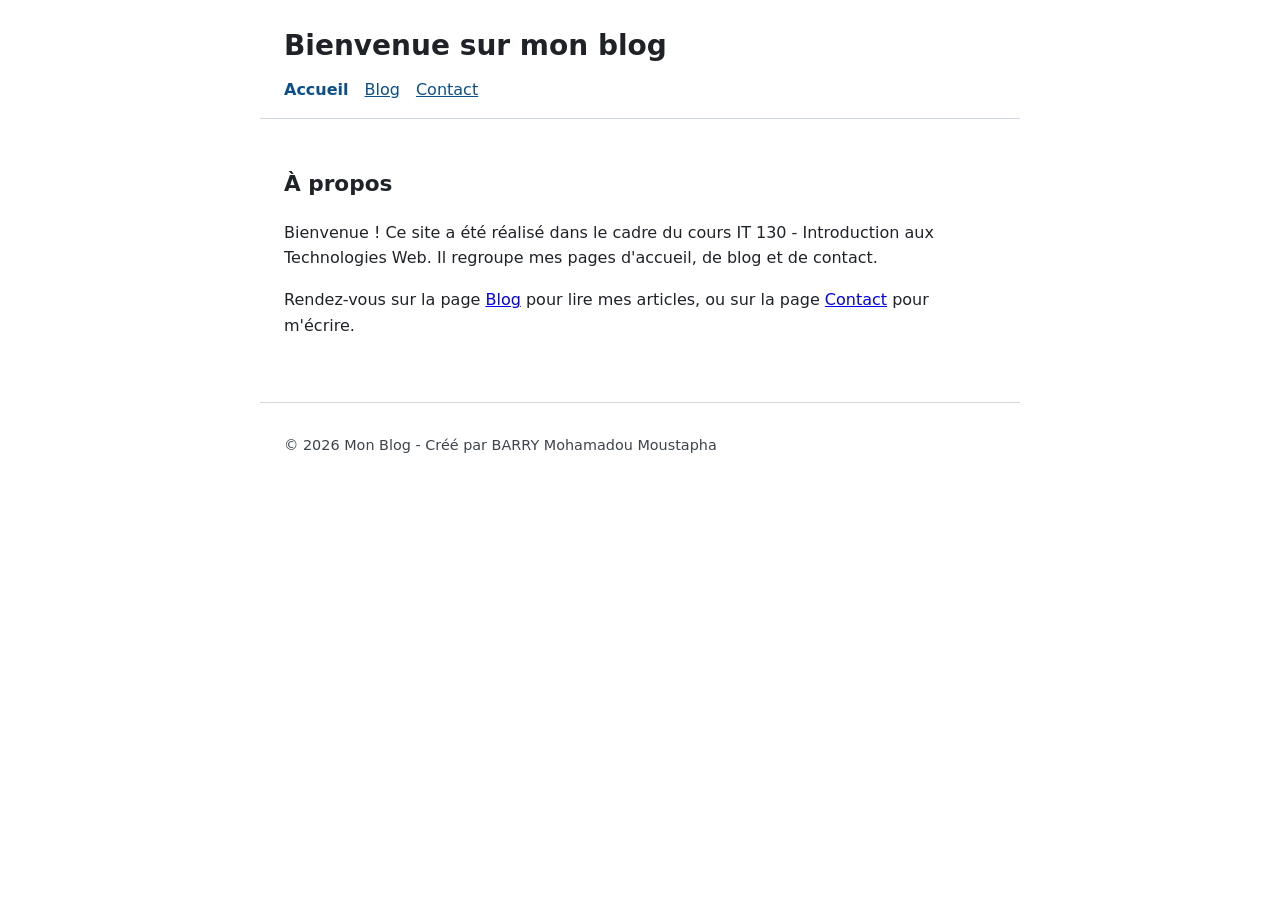
<file: index.html>
<!DOCTYPE html>
<html lang="fr">
<head>
    <meta charset="UTF-8">
    <meta name="viewport" content="width=device-width, initial-scale=1.0">
    <meta name="description" content="Accueil de mon blog - IT 130">
    <title>Accueil - Mon Blog</title>
    <link rel="stylesheet" href="style.css">
</head>
<body>

    <header>
        <h1>Bienvenue sur mon blog</h1>
        <nav aria-label="Navigation principale">
            <ul>
                <li><a href="index.html" aria-current="page">Accueil</a></li>
                <li><a href="blog.html">Blog</a></li>
                <li><a href="contact.html">Contact</a></li>
            </ul>
        </nav>
    </header>

    <main>
        <section>
            <h2>À propos</h2>
            <p>Bienvenue ! Ce site a été réalisé dans le cadre du cours IT 130 -
            Introduction aux Technologies Web. Il regroupe mes pages d'accueil,
            de blog et de contact.</p>

            <p>Rendez-vous sur la page <a href="blog.html">Blog</a> pour lire mes
            articles, ou sur la page <a href="contact.html">Contact</a> pour
            m'écrire.</p>
        </section>
    </main>

    <footer>
        <p>© 2026 Mon Blog - Créé par BARRY Mohamadou Moustapha</p>
    </footer>

</body>
</html>
</file>
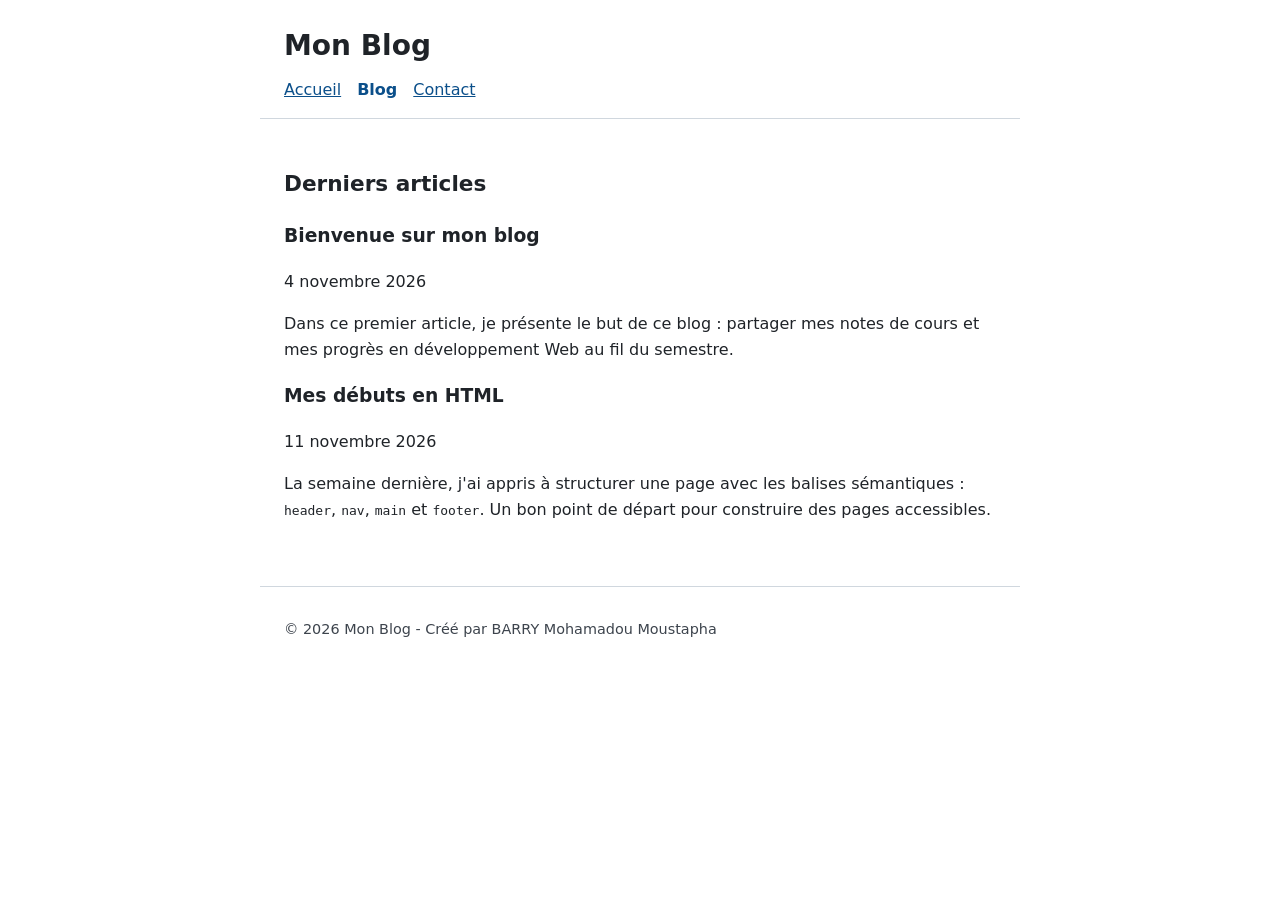
<file: blog.html>
<!DOCTYPE html>
<html lang="fr">
<head>
    <meta charset="UTF-8">
    <meta name="viewport" content="width=device-width, initial-scale=1.0">
    <meta name="description" content="Blog de mon site - IT 130">
    <title>Blog - Mon Blog</title>
    <link rel="stylesheet" href="style.css">
</head>
<body>

    <header>
        <h1>Mon Blog</h1>
        <nav aria-label="Navigation principale">
            <ul>
                <li><a href="index.html">Accueil</a></li>
                <li><a href="blog.html" aria-current="page">Blog</a></li>
                <li><a href="contact.html">Contact</a></li>
            </ul>
        </nav>
    </header>

    <main>
        <section>
            <h2>Derniers articles</h2>

            <article>
                <h3>Bienvenue sur mon blog</h3>
                <p><time datetime="2026-11-04">4 novembre 2026</time></p>
                <p>Dans ce premier article, je présente le but de ce blog : partager
                mes notes de cours et mes progrès en développement Web au fil du
                semestre.</p>
            </article>

            <article>
                <h3>Mes débuts en HTML</h3>
                <p><time datetime="2026-11-11">11 novembre 2026</time></p>
                <p>La semaine dernière, j'ai appris à structurer une page avec les
                balises sémantiques : <code>header</code>, <code>nav</code>,
                <code>main</code> et <code>footer</code>. Un bon point de départ
                pour construire des pages accessibles.</p>
            </article>
        </section>
    </main>

    <footer>
        <p>© 2026 Mon Blog - Créé par BARRY Mohamadou Moustapha</p>
    </footer>

</body>
</html>
</file>
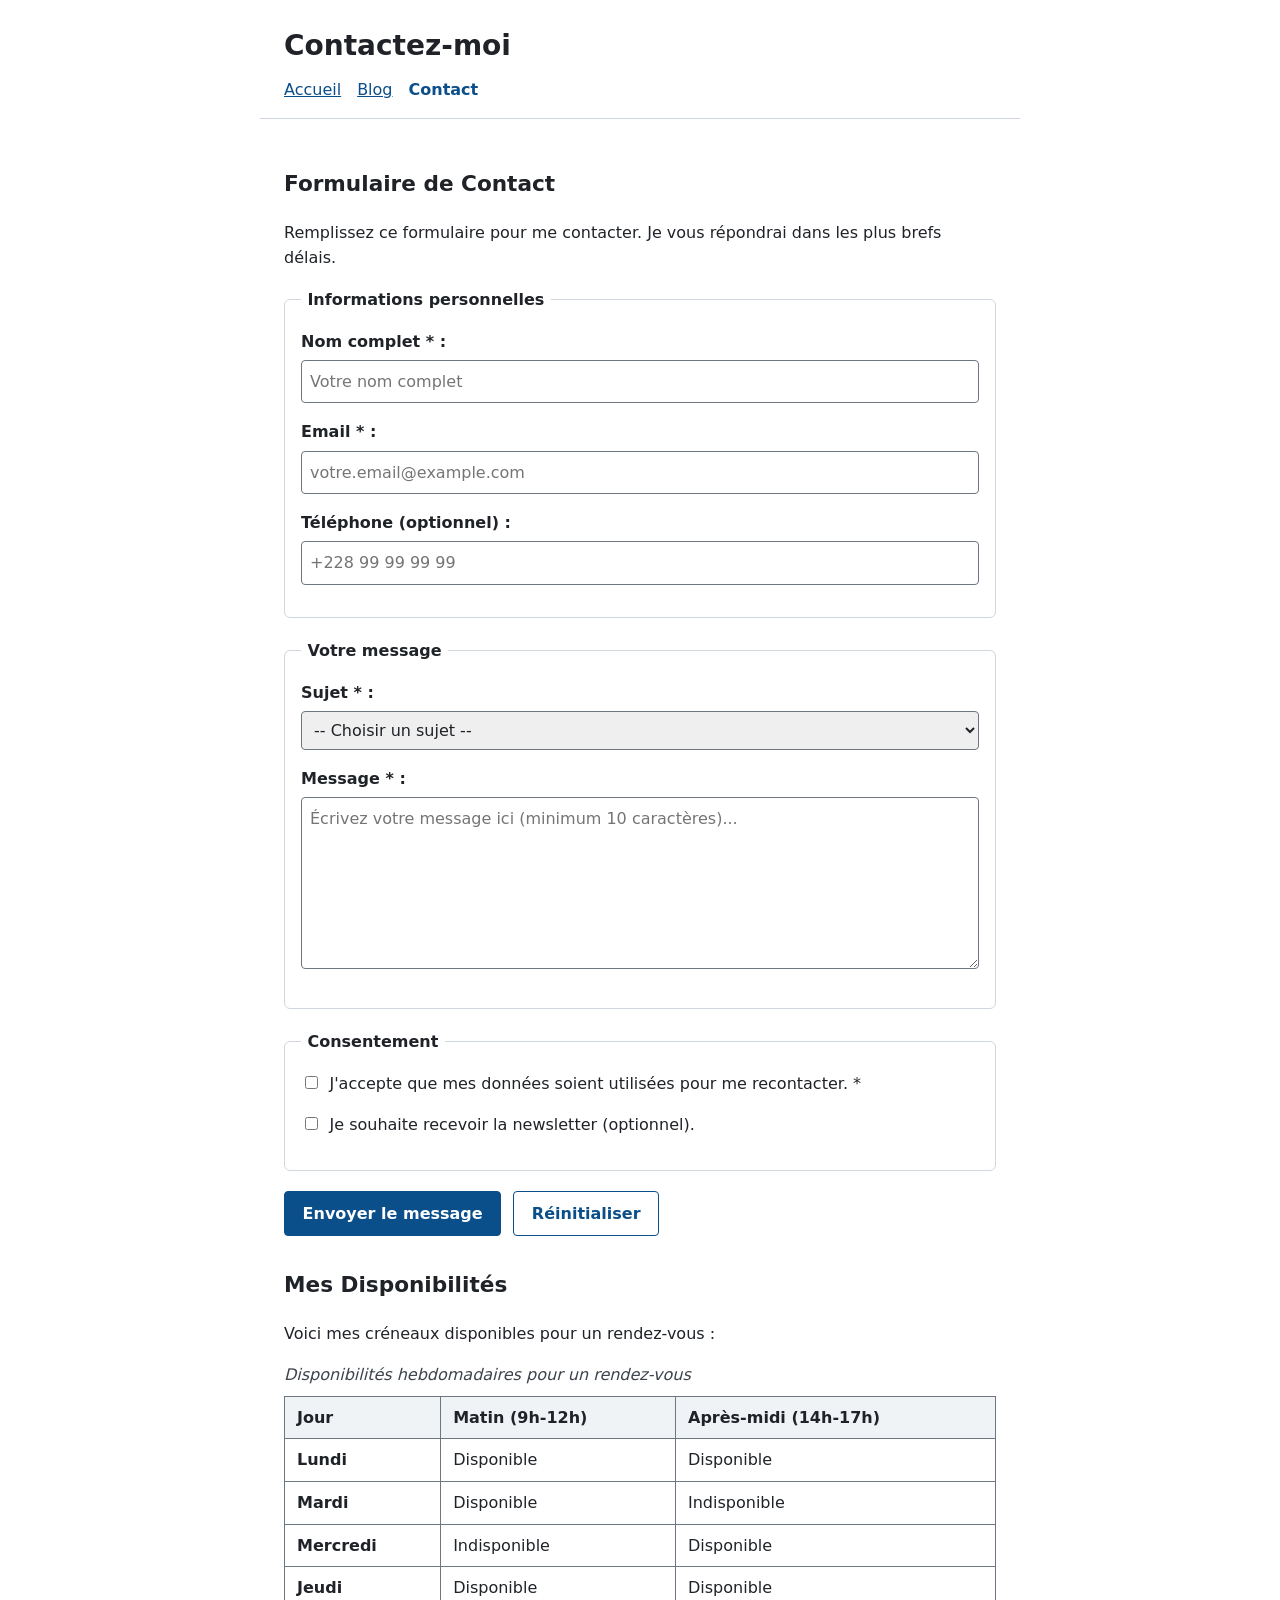
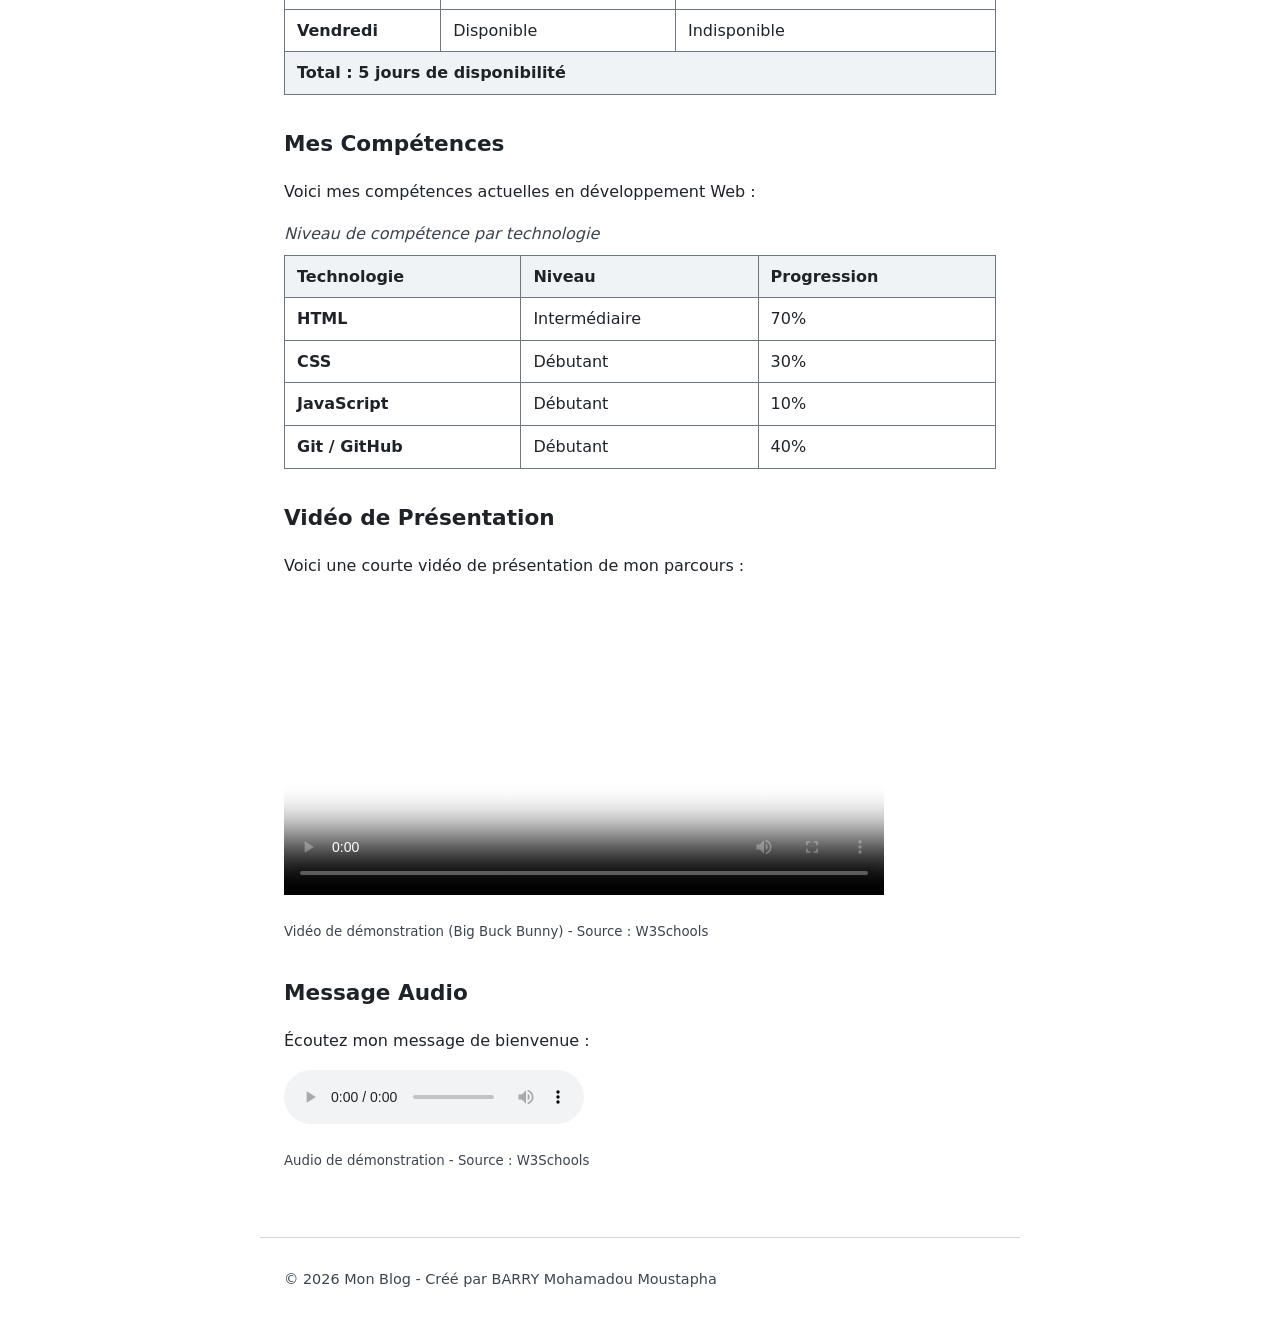
<file: contact.html>
<!DOCTYPE html>
<html lang="fr">
<head>
    <meta charset="UTF-8">
    <meta name="viewport" content="width=device-width, initial-scale=1.0">
    <meta name="description" content="Page de contact de mon blog - IT 130">
    <title>Contact - Mon Blog</title>
    <link rel="stylesheet" href="style.css">
</head>
<body>

    <header>
        <h1>Contactez-moi</h1>
        <nav aria-label="Navigation principale">
            <ul>
                <li><a href="index.html">Accueil</a></li>
                <li><a href="blog.html">Blog</a></li>
                <li><a href="contact.html" aria-current="page">Contact</a></li>
            </ul>
        </nav>
    </header>

    <main>
        <section>
            <h2>Formulaire de Contact</h2>
            <p>Remplissez ce formulaire pour me contacter. Je vous répondrai
            dans les plus brefs délais.</p>

            <form action="#" method="post">

                <!-- Groupe 1 : Informations personnelles -->
                <fieldset>
                    <legend>Informations personnelles</legend>

                    <!-- Champ Nom -->
                    <div>
                        <label for="nom">Nom complet <span aria-hidden="true">*</span> :</label>
                        <input type="text" id="nom" name="nom"
                               placeholder="Votre nom complet"
                               required minlength="2" maxlength="50">
                    </div>

                    <!-- Champ Email -->
                    <div>
                        <label for="email">Email <span aria-hidden="true">*</span> :</label>
                        <input type="email" id="email" name="email"
                               placeholder="votre.email@example.com"
                               required>
                    </div>

                    <!-- Champ Téléphone -->
                    <div>
                        <label for="telephone">Téléphone (optionnel) :</label>
                        <input type="tel" id="telephone" name="telephone"
                               placeholder="+228 99 99 99 99"
                               pattern="[+0-9 ]{8,20}">
                    </div>
                </fieldset>

                <!-- Groupe 2 : Votre message -->
                <fieldset>
                    <legend>Votre message</legend>

                    <!-- Champ Sujet -->
                    <div>
                        <label for="sujet">Sujet <span aria-hidden="true">*</span> :</label>
                        <select id="sujet" name="sujet" required>
                            <option value="">-- Choisir un sujet --</option>
                            <option value="question">Question sur le cours</option>
                            <option value="projet">Proposition de projet</option>
                            <option value="stage">Demande de stage</option>
                            <option value="partenariat">Partenariat</option>
                            <option value="autre">Autre</option>
                        </select>
                    </div>

                    <!-- Champ Message -->
                    <div>
                        <label for="message">Message <span aria-hidden="true">*</span> :</label>
                        <textarea id="message" name="message"
                                  rows="6"
                                  placeholder="Écrivez votre message ici (minimum 10 caractères)..."
                                  required minlength="10" maxlength="1000"></textarea>
                    </div>
                </fieldset>

                <!-- Groupe 3 : Consentement -->
                <fieldset>
                    <legend>Consentement</legend>

                    <div>
                        <input type="checkbox" id="rgpd" name="rgpd" required>
                        <label for="rgpd">
                            J'accepte que mes données soient utilisées pour me
                            recontacter. <span aria-hidden="true">*</span>
                        </label>
                    </div>

                    <div>
                        <input type="checkbox" id="newsletter" name="newsletter">
                        <label for="newsletter">
                            Je souhaite recevoir la newsletter (optionnel).
                        </label>
                    </div>
                </fieldset>

                <!-- Boutons -->
                <div>
                    <button type="submit">Envoyer le message</button>
                    <button type="reset">Réinitialiser</button>
                </div>

            </form>

            <!-- Tableau 1 : disponibilités -->
            <h2>Mes Disponibilités</h2>
            <p>Voici mes créneaux disponibles pour un rendez-vous :</p>

            <table>
                <caption>Disponibilités hebdomadaires pour un rendez-vous</caption>
                <thead>
                    <tr>
                        <th scope="col">Jour</th>
                        <th scope="col">Matin (9h-12h)</th>
                        <th scope="col">Après-midi (14h-17h)</th>
                    </tr>
                </thead>
                <tbody>
                    <tr>
                        <th scope="row">Lundi</th>
                        <td>Disponible</td>
                        <td>Disponible</td>
                    </tr>
                    <tr>
                        <th scope="row">Mardi</th>
                        <td>Disponible</td>
                        <td>Indisponible</td>
                    </tr>
                    <tr>
                        <th scope="row">Mercredi</th>
                        <td>Indisponible</td>
                        <td>Disponible</td>
                    </tr>
                    <tr>
                        <th scope="row">Jeudi</th>
                        <td>Disponible</td>
                        <td>Disponible</td>
                    </tr>
                    <tr>
                        <th scope="row">Vendredi</th>
                        <td>Disponible</td>
                        <td>Indisponible</td>
                    </tr>
                </tbody>
                <tfoot>
                    <tr>
                        <td colspan="3">Total : 5 jours de disponibilité</td>
                    </tr>
                </tfoot>
            </table>

            <!-- Tableau 2 : compétences -->
            <h2>Mes Compétences</h2>
            <p>Voici mes compétences actuelles en développement Web :</p>

            <table>
                <caption>Niveau de compétence par technologie</caption>
                <thead>
                    <tr>
                        <th scope="col">Technologie</th>
                        <th scope="col">Niveau</th>
                        <th scope="col">Progression</th>
                    </tr>
                </thead>
                <tbody>
                    <tr>
                        <th scope="row">HTML</th>
                        <td>Intermédiaire</td>
                        <td>70%</td>
                    </tr>
                    <tr>
                        <th scope="row">CSS</th>
                        <td>Débutant</td>
                        <td>30%</td>
                    </tr>
                    <tr>
                        <th scope="row">JavaScript</th>
                        <td>Débutant</td>
                        <td>10%</td>
                    </tr>
                    <tr>
                        <th scope="row">Git / GitHub</th>
                        <td>Débutant</td>
                        <td>40%</td>
                    </tr>
                </tbody>
            </table>

            <!-- Vidéo de présentation -->
            <h2>Vidéo de Présentation</h2>
            <p>Voici une courte vidéo de présentation de mon parcours :</p>

            <video controls width="600"
                   poster="https://via.placeholder.com/600x340?text=Video+Presentation">
                <source src="https://www.w3schools.com/html/mov_bbb.mp4" type="video/mp4">
                <source src="https://www.w3schools.com/html/mov_bbb.webm" type="video/webm">
                Votre navigateur ne supporte pas la vidéo.
                <a href="https://www.w3schools.com/html/mov_bbb.mp4">Téléchargez la vidéo</a>.
            </video>

            <p><small>Vidéo de démonstration (Big Buck Bunny) - Source : W3Schools</small></p>

            <!-- Message audio -->
            <h2>Message Audio</h2>
            <p>Écoutez mon message de bienvenue :</p>

            <audio controls>
                <source src="https://www.w3schools.com/html/horse.mp3" type="audio/mpeg">
                <source src="https://www.w3schools.com/html/horse.ogg" type="audio/ogg">
                Votre navigateur ne supporte pas l'audio.
            </audio>

            <p><small>Audio de démonstration - Source : W3Schools</small></p>

        </section>
    </main>

    <footer>
        <p>© 2026 Mon Blog - Créé par BARRY Mohamadou Moustapha</p>
    </footer>

</body>
</html>
</file>
<file: style.css>
/* Feuille de style commune - IT 130 */

* {
    box-sizing: border-box;
}

body {
    margin: 0;
    font-family: system-ui, -apple-system, "Segoe UI", Roboto, Arial, sans-serif;
    line-height: 1.6;
    color: #1f2328;
    background-color: #ffffff;
}

header,
main,
footer {
    max-width: 760px;
    margin: 0 auto;
    padding: 1rem 1.5rem;
}

header {
    border-bottom: 1px solid #d0d7de;
}

footer {
    margin-top: 2rem;
    border-top: 1px solid #d0d7de;
    font-size: 0.9rem;
    color: #3d444d;
}

h1 {
    font-size: 1.75rem;
    margin: 0.5rem 0;
}

h2 {
    font-size: 1.35rem;
    margin-top: 2rem;
}

/* Navigation */
nav ul {
    display: flex;
    flex-wrap: wrap;
    gap: 1rem;
    margin: 0;
    padding: 0;
    list-style: none;
}

nav a {
    color: #0b4f8a;
    text-decoration: underline;
}

nav a[aria-current="page"] {
    font-weight: 700;
    text-decoration: none;
}

/* Focus visible pour la navigation au clavier */
a:focus-visible,
button:focus-visible,
input:focus-visible,
select:focus-visible,
textarea:focus-visible {
    outline: 3px solid #0b4f8a;
    outline-offset: 2px;
}

/* Formulaire */
fieldset {
    margin: 0 0 1.25rem;
    padding: 1rem;
    border: 1px solid #d0d7de;
    border-radius: 6px;
}

legend {
    padding: 0 0.4rem;
    font-weight: 700;
}

form div {
    margin-bottom: 1rem;
}

label {
    font-weight: 600;
}

input[type="text"],
input[type="email"],
input[type="tel"],
select,
textarea {
    width: 100%;
    margin-top: 0.35rem;
    padding: 0.5rem;
    font: inherit;
    color: inherit;
    border: 1px solid #6e7781;
    border-radius: 4px;
}

input[type="checkbox"] {
    margin-right: 0.4rem;
}

input[type="checkbox"] + label {
    font-weight: 400;
}

/* Boutons du formulaire */
form > div:last-child {
    display: flex;
    flex-wrap: wrap;
    gap: 0.75rem;
    margin-bottom: 0;
}

button {
    padding: 0.55rem 1.1rem;
    font: inherit;
    font-weight: 600;
    color: #ffffff;
    background-color: #0b4f8a;
    border: 1px solid #0b4f8a;
    border-radius: 4px;
    cursor: pointer;
}

button[type="reset"] {
    color: #0b4f8a;
    background-color: #ffffff;
}

/* Tableaux */
table {
    width: 100%;
    margin: 1rem 0 2rem;
    border-collapse: collapse;
}

caption {
    margin-bottom: 0.5rem;
    font-style: italic;
    text-align: left;
    color: #3d444d;
}

th,
td {
    padding: 0.5rem 0.75rem;
    border: 1px solid #6e7781;
    text-align: left;
    vertical-align: top;
}

thead th,
tfoot td {
    background-color: #f0f3f6;
}

tfoot td {
    font-weight: 600;
}

/* Médias */
video,
audio {
    max-width: 100%;
}

video {
    height: auto;
}

small {
    color: #3d444d;
}
</file>
